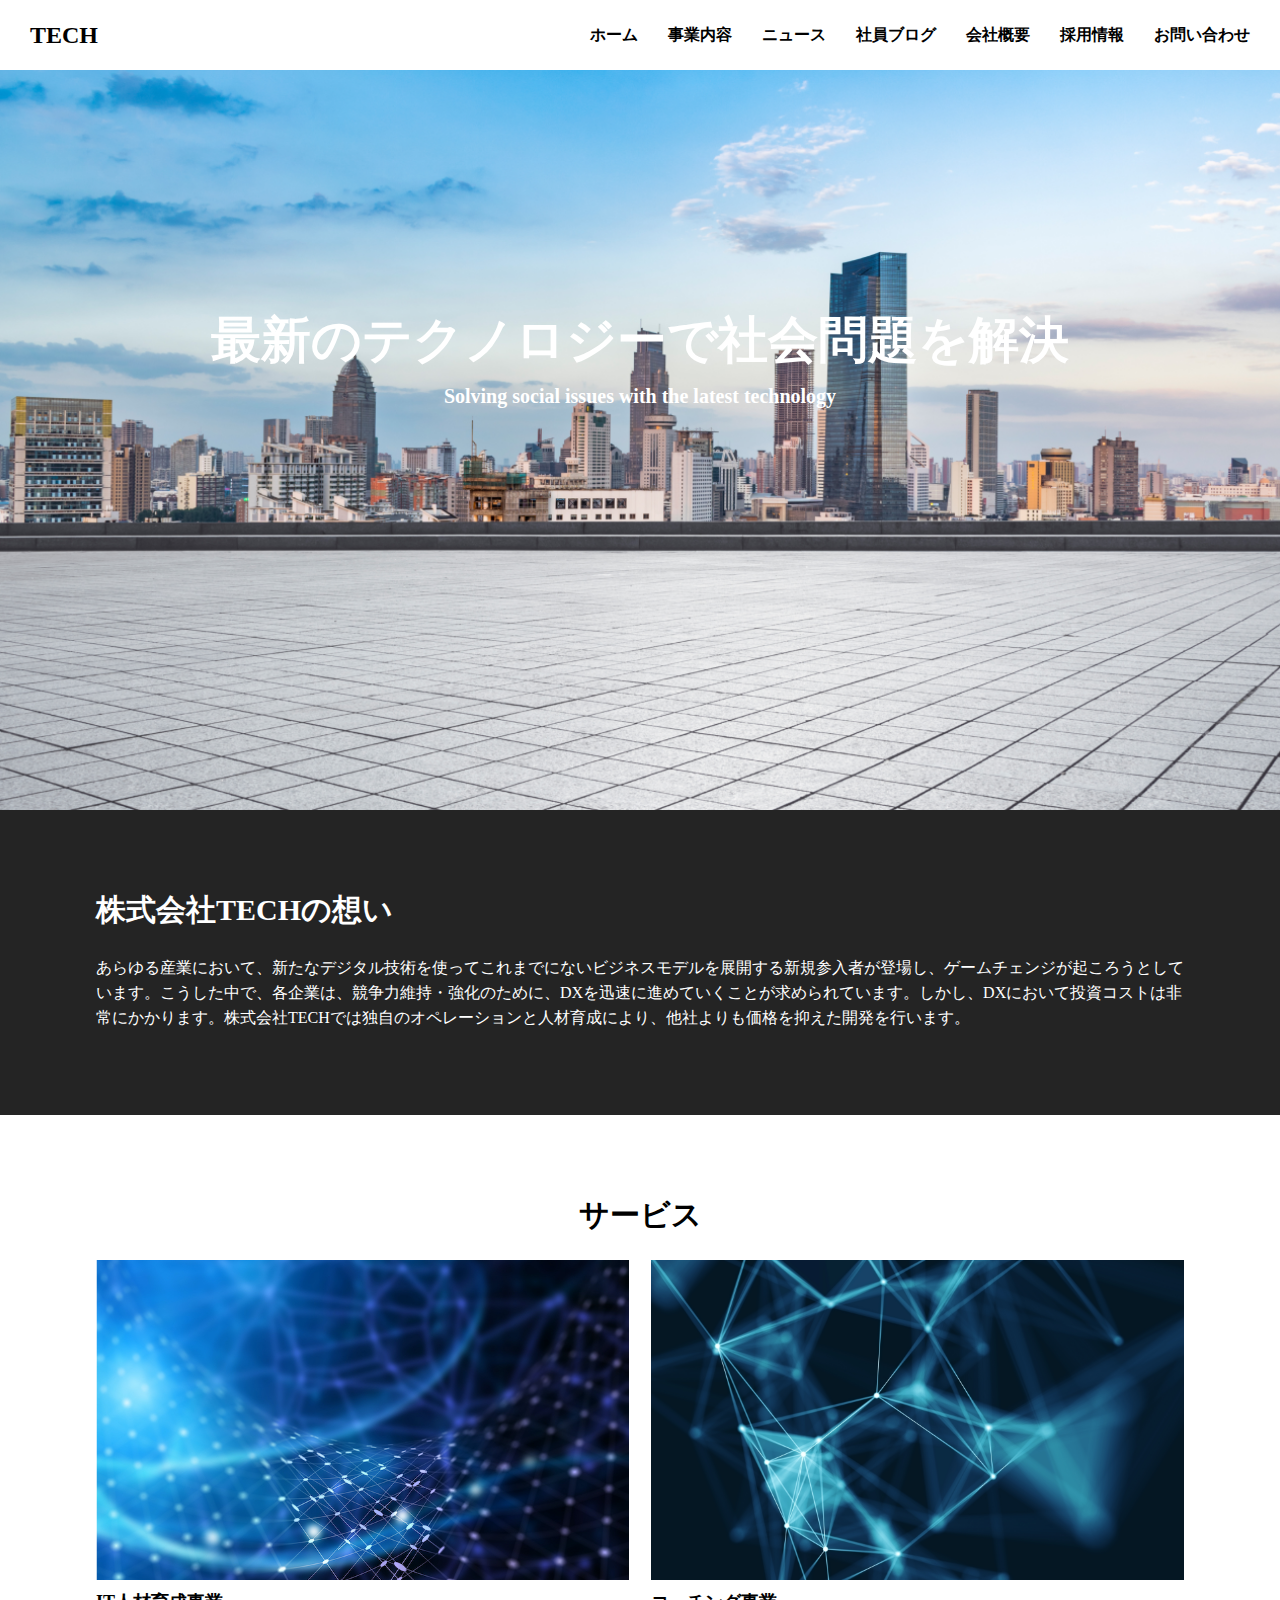
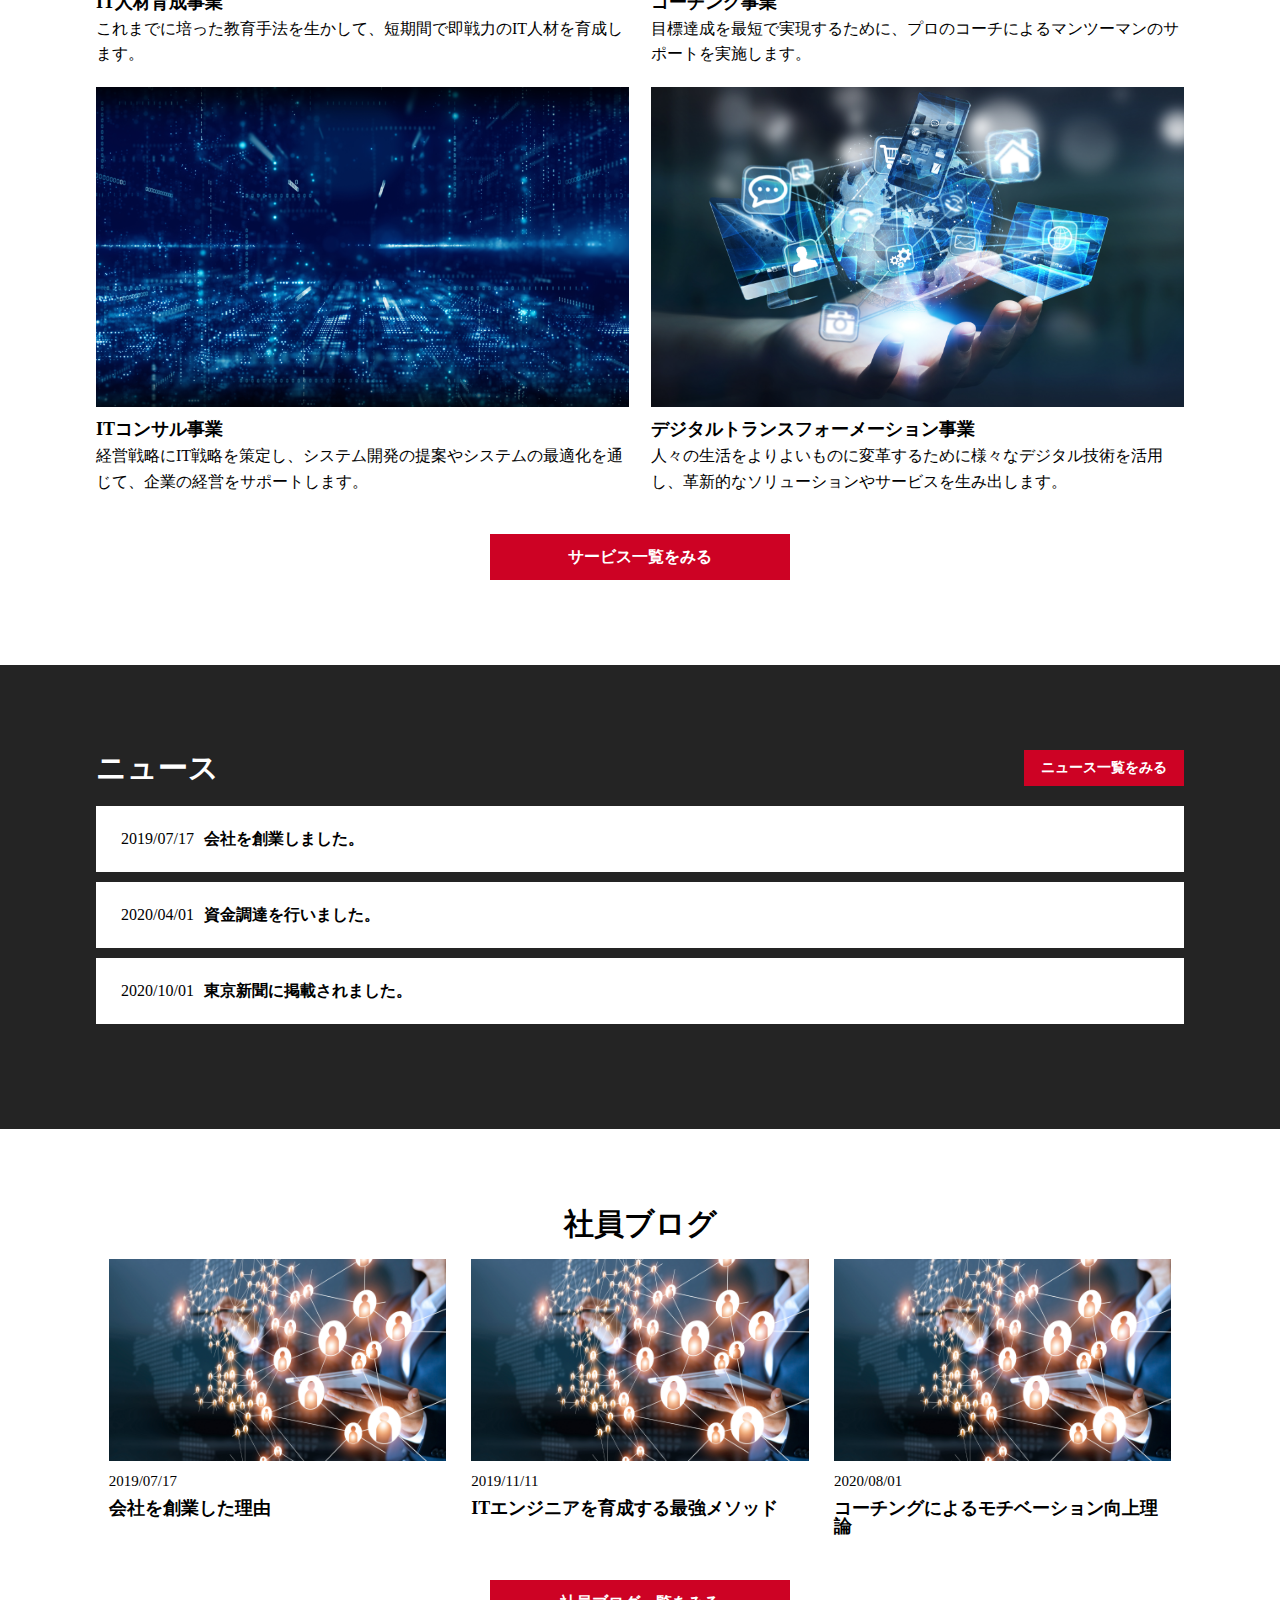
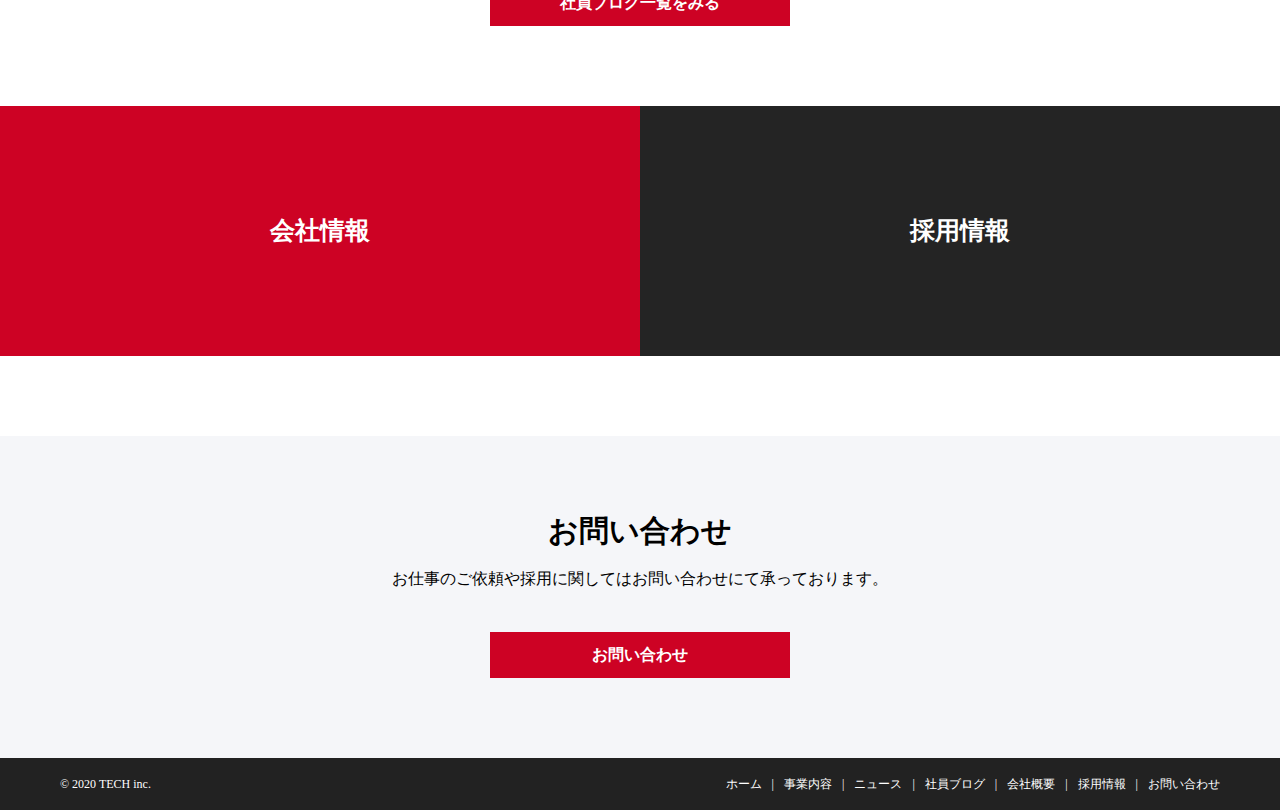
<file: index.html>
<!DOCTYPE html>
<html lang="ja">
<head>
  <meta charset="UTF-8">
  <meta http-equiv="X-UA-Compatible" content="IE=edge">
  <meta name="viewport" content="width=device-width, initial-scale=1.0">
  <title>株式会社TECH</title>
  <link rel="stylesheet" href="css/reset.css">
  <link rel="stylesheet" href="css/common.css">
  <link rel="stylesheet" href="css/index.css">
</head>
<body>
  <header class="header">
    <h1 class="header-title">TECH</h1>
    <nav class="header-nav">
      <ul class="header-nav-list">
        <li class="header-nav-item"><a href="index.html">ホーム</a></li>
        <li class="header-nav-item"><a href="service.html">事業内容</a></li>
        <li class="header-nav-item"><a href="news.html">ニュース</a></li>
        <li class="header-nav-item"><a href="blog.html">社員ブログ</a></li>
        <li class="header-nav-item"><a href="company.html">会社概要</a></li>
        <li class="header-nav-item"><a href="recruit.html">採用情報</a></li>
        <li class="header-nav-item"><a href="contact.html">お問い合わせ</a></li>
      </ul>
    </nav>
    <nav class="drawer-nav" id="drawer-nav">
      <ul class="drawer-nav-list">
        <li class="drawer-nav-item"><a href="index.html">ホーム</a></li>
        <li class="drawer-nav-item"><a href="service.html">事業内容</a></li>
        <li class="drawer-nav-item"><a href="news.html">ニュース</a></li>
        <li class="drawer-nav-item"><a href="blog.html">社員ブログ</a></li>
        <li class="drawer-nav-item"><a href="company.html">会社概要</a></li>
        <li class="drawer-nav-item"><a href="recruit.html">採用情報</a></li>
        <li class="drawer-nav-item"><a href="contact.html">お問い合わせ</a></li>
      </ul>
    </nav>
    <div class="menu" id="menu">
      <span class="menu-line-top"></span>
      <span class="menu-line-middle"></span>
      <span class="menu-line-bottom"></span>
    </div>
  </header>
  <main>
    <div class="top">
      <p class="top-title">最新のテクノロジーで社会問題を解決</p>
      <p class="top-subtitle">Solving social issues with the latest technology</p>
    </div>
    <div class="top-content">
      <h2 class="top-content-title">株式会社TECHの想い</h2>
      <p class="top-content-text">あらゆる産業において、新たなデジタル技術を使ってこれまでにないビジネスモデルを展開する新規参入者が登場し、ゲームチェンジが起ころうとしています。こうした中で、各企業は、競争力維持・強化のために、DXを迅速に進めていくことが求められています。しかし、DXにおいて投資コストは非常にかかります。株式会社TECHでは独自のオペレーションと人材育成により、他社よりも価格を抑えた開発を行います。</p>
    </div>
    <section class="service">
      <h2 class="service-title">サービス</h2>
      <div class="service-list">
        <div class="service-item">
          <div class="service-item-img">
            <img src="img/service1.png" alt="IT人材育成事業" width="100%" height="auto">
          </div>
          <h3 class="service-item-title">IT人材育成事業</h3>
          <p class="service-item-description">
            これまでに培った教育手法を生かして、短期間で即戦力のIT人材を育成します。
          </p>
        </div>
        <div class="service-item">
          <div class="service-item-img">
            <img src="img/service2.png" alt="コーチング事業" width="100%" height="auto">
          </div>
          <h3 class="service-item-title">コーチング事業</h3>
          <p class="service-item-description">
            目標達成を最短で実現するために、プロのコーチによるマンツーマンのサポートを実施します。
          </p>
        </div>
        <div class="service-item">
          <div class="service-item-img">
            <img src="img/service3.png" alt="ITコンサル事業" width="100%" height="auto">
          </div>
          <h3 class="service-item-title">ITコンサル事業</h3>
          <p class="service-item-description">
            経営戦略にIT戦略を策定し、システム開発の提案やシステムの最適化を通じて、企業の経営をサポートします。
          </p>
        </div>
        <div class="service-item">
          <div class="service-item-img">
            <img src="img/service4.png" alt="デジタルトランスフォーメーション事業" width="100%" height="auto">
          </div>
          <h3 class="service-item-title">デジタルトランスフォーメーション事業</h3>
          <p class="service-item-description">
            人々の生活をよりよいものに変革するために様々なデジタル技術を活用し、革新的なソリューションやサービスを生み出します。
          </p>
        </div>
      </div>
      <a href="service.html" class="service-btn">サービス一覧をみる</a>
    </section>
    <section class="news">
      <div class="news-header">
        <h2 class="news-title">ニュース</h2>
        <a href="news.html" class="news-btn">ニュース一覧をみる</a>
      </div>
      <div class="news-list">
        <a href="" class="news-item">
          <span class="news-item-date">2019/07/17</span>
          <h3 class="news-item-title">会社を創業しました。</h3>
        </a>
        <a href="" class="news-item">
          <span class="news-item-date">2020/04/01</span>
          <h3 class="news-item-title">資金調達を行いました。</h3>
        </a>
        <a href="" class="news-item">
          <span class="news-item-date">2020/10/01</span>
          <h3 class="news-item-title">東京新聞に掲載されました。</h3>
        </a>
      </div>
    </section>
    <section class="blog">
      <h2 class="blog-title">社員ブログ</h2>
      <div class="blog-list">
        <div class="blog-item">
          <a href="" class="blog-item-img">
            <img src="img/blog.png" alt="会社を創業した理由" width="100%" height="auto">
          </a>
          <div class="blog-item-date">2019/07/17</div>
          <h3 class="blog-item-title">
            <a href="">会社を創業した理由</a>
          </h3>
        </div>
        <div class="blog-item">
          <a href="" class="blog-item-img">
            <img src="img/blog.png" alt="ITエンジニアを育成する最強メソッド" width="100%" height="auto">
          </a>
          <div class="blog-item-date">2019/11/11</div>
          <h3 class="blog-item-title">
            <a href="">ITエンジニアを育成する最強メソッド</a>
          </h3>
        </div>
        <div class="blog-item">
          <a href="" class="blog-item-img">
            <img src="img/blog.png" alt="コーチングによるモチベーション向上理論" width="100%" height="auto">
          </a>
          <div class="blog-item-date">2020/08/01</div>
          <h3 class="blog-item-title">
            <a href="">コーチングによるモチベーション向上理論</a>
          </h3>
        </div>
      </div>
      <a href="blog.html" class="blog-btn">社員ブログ一覧をみる</a>
    </section>
    <section class="company">
      <a href="company.html" class="company-link">会社情報</a>
      <a href="recruit.html" class="recruit-link">採用情報</a>
    </section>
    <section class="contact">
      <h2 class="contact-title">お問い合わせ</h2>
      <p class="contact-text">
        お仕事のご依頼や採用に関してはお問い合わせにて承っております。
      </p>
      <a href="contact.html" class="contact-btn">お問い合わせ</a>
    </section>
  </main>
  <footer class="footer">
    <div class="footer-text">
      &copy; 2020 TECH inc.
    </div>
    <nav class="footer-nav">
      <ul class="footer-nav-list">
        <li class="footer-nav-item"><a href="index.html">ホーム</a></li>
        <li class="footer-nav-item"><a href="service.html">事業内容</a></li>
        <li class="footer-nav-item"><a href="news.html">ニュース</a></li>
        <li class="footer-nav-item"><a href="blog.html">社員ブログ</a></li>
        <li class="footer-nav-item"><a href="company.html">会社概要</a></li>
        <li class="footer-nav-item"><a href="recruit.html">採用情報</a></li>
        <li class="footer-nav-item"><a href="contact.html">お問い合わせ</a></li>
      </ul>
    </nav>
  </footer>
  <script src="js/main.js"></script>
</body>
</html>
</file>
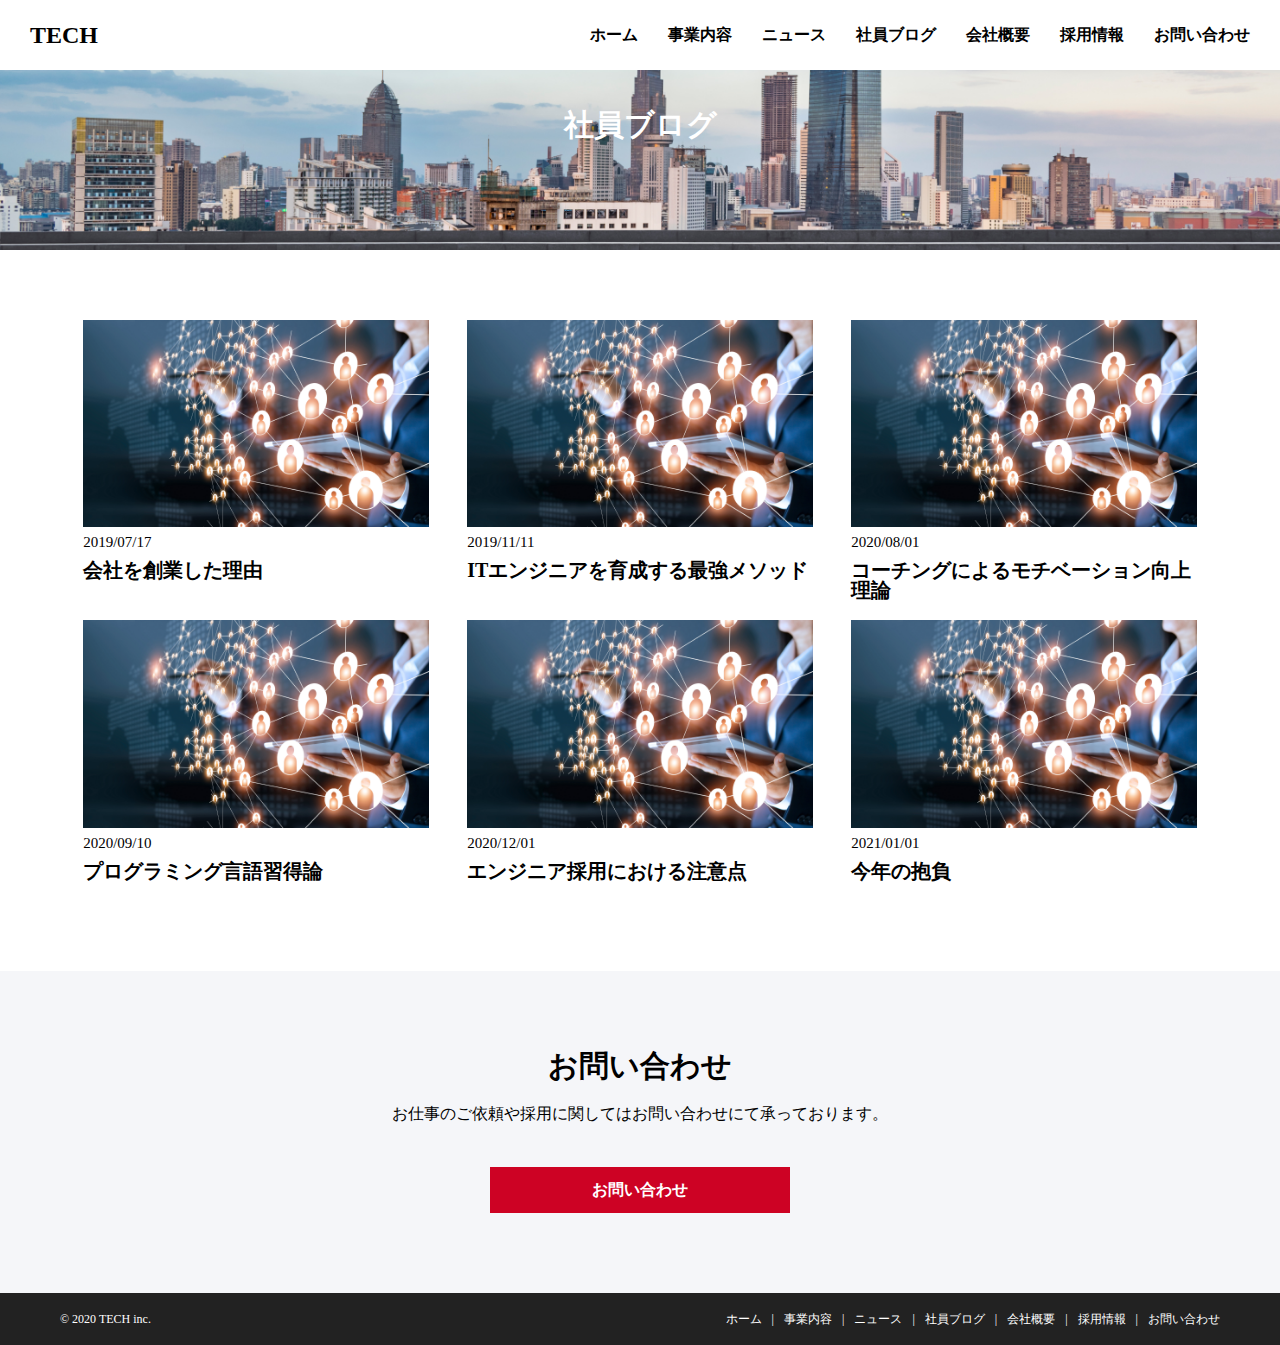
<file: blog.html>
<!DOCTYPE html>
<html lang="ja">

<head>
  <meta charset="UTF-8">
  <meta http-equiv="X-UA-Compatible" content="IE=edge">
  <meta name="viewport" content="width=device-width, initial-scale=1.0">
  <title>株式会社TECH</title>
  <link rel="stylesheet" href="css/reset.css">
  <link rel="stylesheet" href="css/common.css">
  <link rel="stylesheet" href="css/blog.css">
</head>

<body>
  <header class="header">
    <h1 class="header-title">TECH</h1>
    <nav class="header-nav">
      <ul class="header-nav-list">
        <li class="header-nav-item"><a href="index.html">ホーム</a></li>
        <li class="header-nav-item"><a href="service.html">事業内容</a></li>
        <li class="header-nav-item"><a href="news.html">ニュース</a></li>
        <li class="header-nav-item"><a href="blog.html">社員ブログ</a></li>
        <li class="header-nav-item"><a href="company.html">会社概要</a></li>
        <li class="header-nav-item"><a href="recruit.html">採用情報</a></li>
        <li class="header-nav-item"><a href="contact.html">お問い合わせ</a></li>
      </ul>
    </nav>
    <nav class="drawer-nav" id="drawer-nav">
      <ul class="drawer-nav-list">
        <li class="drawer-nav-item"><a href="index.html">ホーム</a></li>
        <li class="drawer-nav-item"><a href="service.html">事業内容</a></li>
        <li class="drawer-nav-item"><a href="news.html">ニュース</a></li>
        <li class="drawer-nav-item"><a href="blog.html">社員ブログ</a></li>
        <li class="drawer-nav-item"><a href="company.html">会社概要</a></li>
        <li class="drawer-nav-item"><a href="recruit.html">採用情報</a></li>
        <li class="drawer-nav-item"><a href="contact.html">お問い合わせ</a></li>
      </ul>
    </nav>
    <div class="menu" id="menu">
      <span class="menu-line-top"></span>
      <span class="menu-line-middle"></span>
      <span class="menu-line-bottom"></span>
    </div>
  </header>
  <div class="pagetop">
    <h1 class="page-title">社員ブログ</h1>
  </div>
  <main>
    <section class="blog">
      <div class="blog-list">
        <div class="blog-item">
          <a href="" class="blog-item-img">
            <img src="img/blog.png" alt="会社を創業した理由" width="100%" height="auto">
          </a>
          <div class="blog-item-date">2019/07/17</div>
          <h3 class="blog-item-title">
            <a href="">会社を創業した理由</a>
          </h3>
        </div>
        <div class="blog-item">
          <a href="" class="blog-item-img">
            <img src="img/blog.png" alt="ITエンジニアを育成する最強メソッド" width="100%" height="auto">
          </a>
          <div class="blog-item-date">2019/11/11</div>
          <h3 class="blog-item-title">
            <a href="">ITエンジニアを育成する最強メソッド</a>
          </h3>
        </div>
        <div class="blog-item">
          <a href="" class="blog-item-img">
            <img src="img/blog.png" alt="コーチングによるモチベーション向上理論" width="100%" height="auto">
          </a>
          <div class="blog-item-date">2020/08/01</div>
          <h3 class="blog-item-title">
            <a href="">コーチングによるモチベーション向上理論</a>
          </h3>
        </div>
        <div class="blog-item">
          <a href="" class="blog-item-img">
            <img src="img/blog.png" alt="プログラミング言語習得論" width="100%" height="auto">
          </a>
          <div class="blog-item-date">2020/09/10</div>
          <h3 class="blog-item-title">
            <a href="">プログラミング言語習得論</a>
          </h3>
        </div>
        <div class="blog-item">
          <a href="" class="blog-item-img">
            <img src="img/blog.png" alt="エンジニア採用における注意点" width="100%" height="auto">
          </a>
          <div class="blog-item-date">2020/12/01</div>
          <h3 class="blog-item-title">
            <a href="">エンジニア採用における注意点</a>
          </h3>
        </div>
        <div class="blog-item">
          <a href="" class="blog-item-img">
            <img src="img/blog.png" alt="今年の抱負" width="100%" height="auto">
          </a>
          <div class="blog-item-date">2021/01/01</div>
          <h3 class="blog-item-title">
            <a href="">今年の抱負</a>
          </h3>
        </div>
      </div>
    </section>
    <section class="contact">
      <h2 class="contact-title">お問い合わせ</h2>
      <div class="contact-text">
        お仕事のご依頼や採用に関してはお問い合わせにて承っております。
      </div>
      <a href="contact.html" class="contact-btn">お問い合わせ</a>
    </section>
  </main>
  <footer class="footer">
    <div class="footer-text">
      &copy; 2020 TECH inc.
    </div>
    <nav class="footer-nav">
      <ul class="footer-nav-list">
        <li class="footer-nav-item"><a href="index.html">ホーム</a></li>
        <li class="footer-nav-item"><a href="service.html">事業内容</a></li>
        <li class="footer-nav-item"><a href="news.html">ニュース</a></li>
        <li class="footer-nav-item"><a href="blog.html">社員ブログ</a></li>
        <li class="footer-nav-item"><a href="company.html">会社概要</a></li>
        <li class="footer-nav-item"><a href="recruit.html">採用情報</a></li>
        <li class="footer-nav-item"><a href="contact.html">お問い合わせ</a></li>
      </ul>
    </nav>
  </footer>
  <script src="js/main.js"></script>
</body>
</html>
</file>
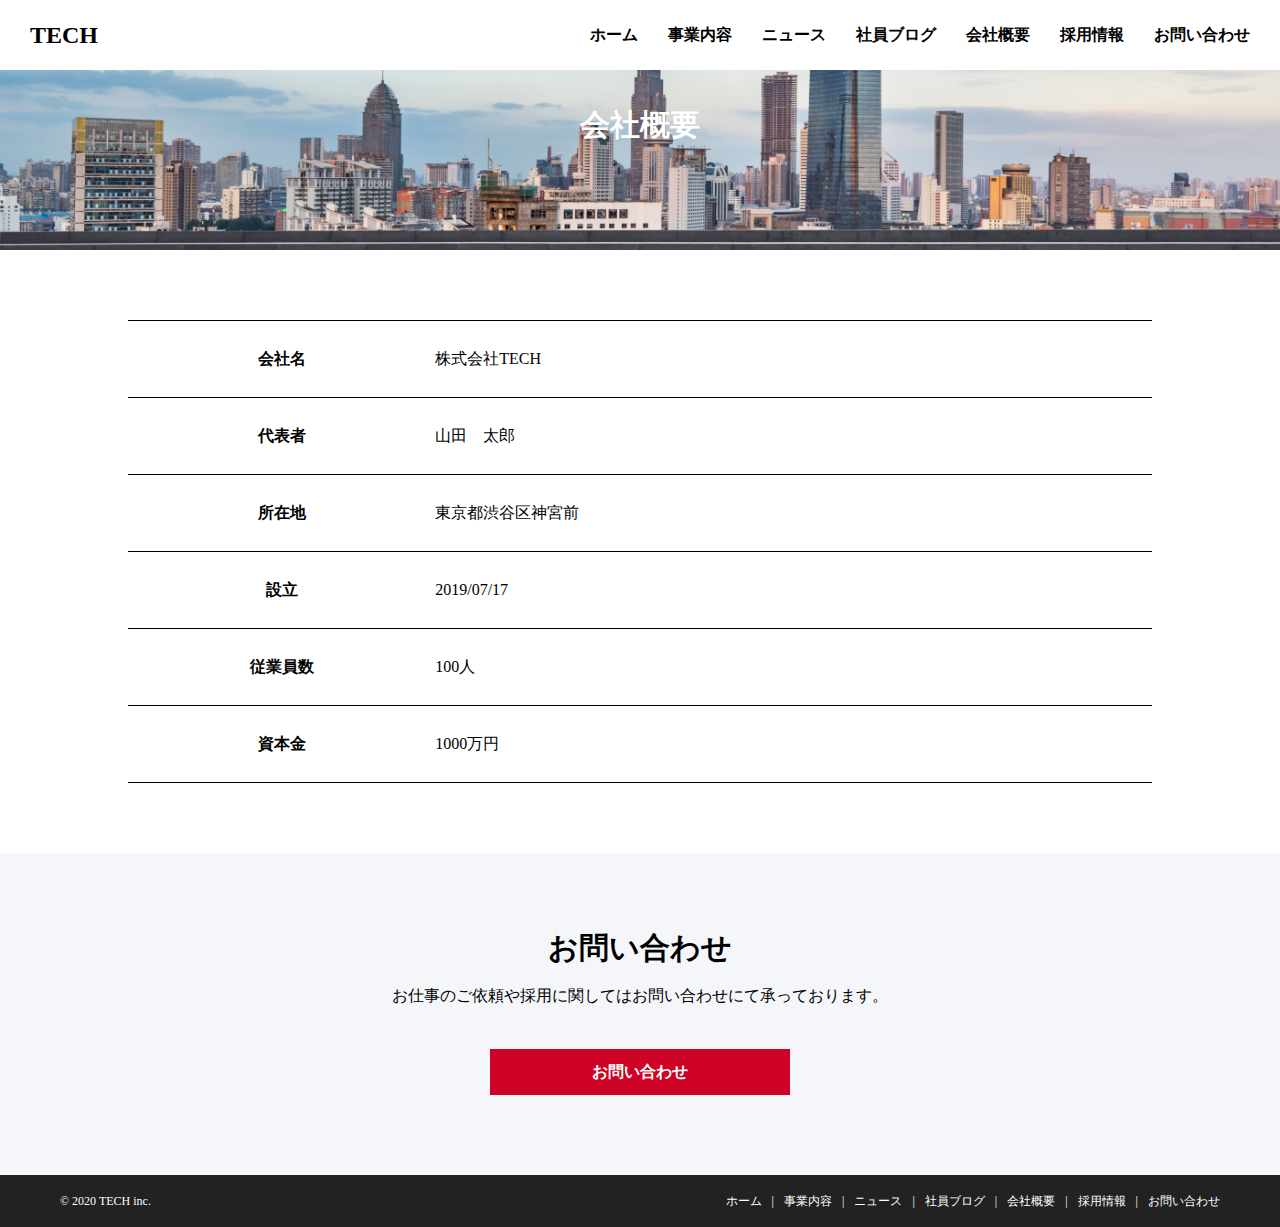
<file: company.html>
<!DOCTYPE html>
<html lang="ja">

<head>
  <meta charset="UTF-8">
  <meta http-equiv="X-UA-Compatible" content="IE=edge">
  <meta name="viewport" content="width=device-width, initial-scale=1.0">
  <title>株式会社TECH</title>
  <link rel="stylesheet" href="css/reset.css">
  <link rel="stylesheet" href="css/common.css">
  <link rel="stylesheet" href="css/company.css">
</head>

<body>
  <header class="header">
    <h1 class="header-title">TECH</h1>
    <nav class="header-nav">
      <ul class="header-nav-list">
        <li class="header-nav-item"><a href="index.html">ホーム</a></li>
        <li class="header-nav-item"><a href="service.html">事業内容</a></li>
        <li class="header-nav-item"><a href="news.html">ニュース</a></li>
        <li class="header-nav-item"><a href="blog.html">社員ブログ</a></li>
        <li class="header-nav-item"><a href="company.html">会社概要</a></li>
        <li class="header-nav-item"><a href="recruit.html">採用情報</a></li>
        <li class="header-nav-item"><a href="contact.html">お問い合わせ</a></li>
      </ul>
    </nav>
    <nav class="drawer-nav" id="drawer-nav">
      <ul class="drawer-nav-list">
        <li class="drawer-nav-item"><a href="index.html">ホーム</a></li>
        <li class="drawer-nav-item"><a href="service.html">事業内容</a></li>
        <li class="drawer-nav-item"><a href="news.html">ニュース</a></li>
        <li class="drawer-nav-item"><a href="blog.html">社員ブログ</a></li>
        <li class="drawer-nav-item"><a href="company.html">会社概要</a></li>
        <li class="drawer-nav-item"><a href="recruit.html">採用情報</a></li>
        <li class="drawer-nav-item"><a href="contact.html">お問い合わせ</a></li>
      </ul>
    </nav>
    <div class="menu" id="menu">
      <span class="menu-line-top"></span>
      <span class="menu-line-middle"></span>
      <span class="menu-line-bottom"></span>
    </div>
  </header>
  <div class="pagetop">
    <h1 class="page-title">会社概要</h1>
  </div>
  <main>
    <section class="company">
      <table class="company-info">
        <tr>
          <th class="info-name">会社名</th>
          <td class="info-date">株式会社TECH</td>
        </tr>
        <tr>
          <th class="info-name">代表者</th>
          <td class="info-date">山田　太郎</td>
        </tr>
        <tr>
          <th class="info-name">所在地</th>
          <td class="info-date">東京都渋谷区神宮前</td>
        </tr>
        <tr>
          <th class="info-name">設立</th>
          <td class="info-date">2019/07/17</td>
        </tr>
        <tr>
          <th class="info-name">従業員数</th>
          <td class="info-date">100人</td>
        </tr>
        <tr>
          <th class="info-name">資本金</th>
          <td class="info-date">1000万円</td>
        </tr>
      </table>
    </section>
    <section class="contact">
      <h2 class="contact-title">お問い合わせ</h2>
      <div class="contact-text">
        お仕事のご依頼や採用に関してはお問い合わせにて承っております。
      </div>
      <a href="contact.html" class="contact-btn">お問い合わせ</a>
    </section>
  </main>
  <footer class="footer">
    <div class="footer-text">
      &copy; 2020 TECH inc.
    </div>
    <nav class="footer-nav">
      <ul class="footer-nav-list">
        <li class="footer-nav-item"><a href="index.html">ホーム</a></li>
        <li class="footer-nav-item"><a href="service.html">事業内容</a></li>
        <li class="footer-nav-item"><a href="news.html">ニュース</a></li>
        <li class="footer-nav-item"><a href="blog.html">社員ブログ</a></li>
        <li class="footer-nav-item"><a href="company.html">会社概要</a></li>
        <li class="footer-nav-item"><a href="recruit.html">採用情報</a></li>
        <li class="footer-nav-item"><a href="contact.html">お問い合わせ</a></li>
      </ul>
    </nav>
  </footer>
  <script src="js/main.js"></script>
</body>

</html>
</file>
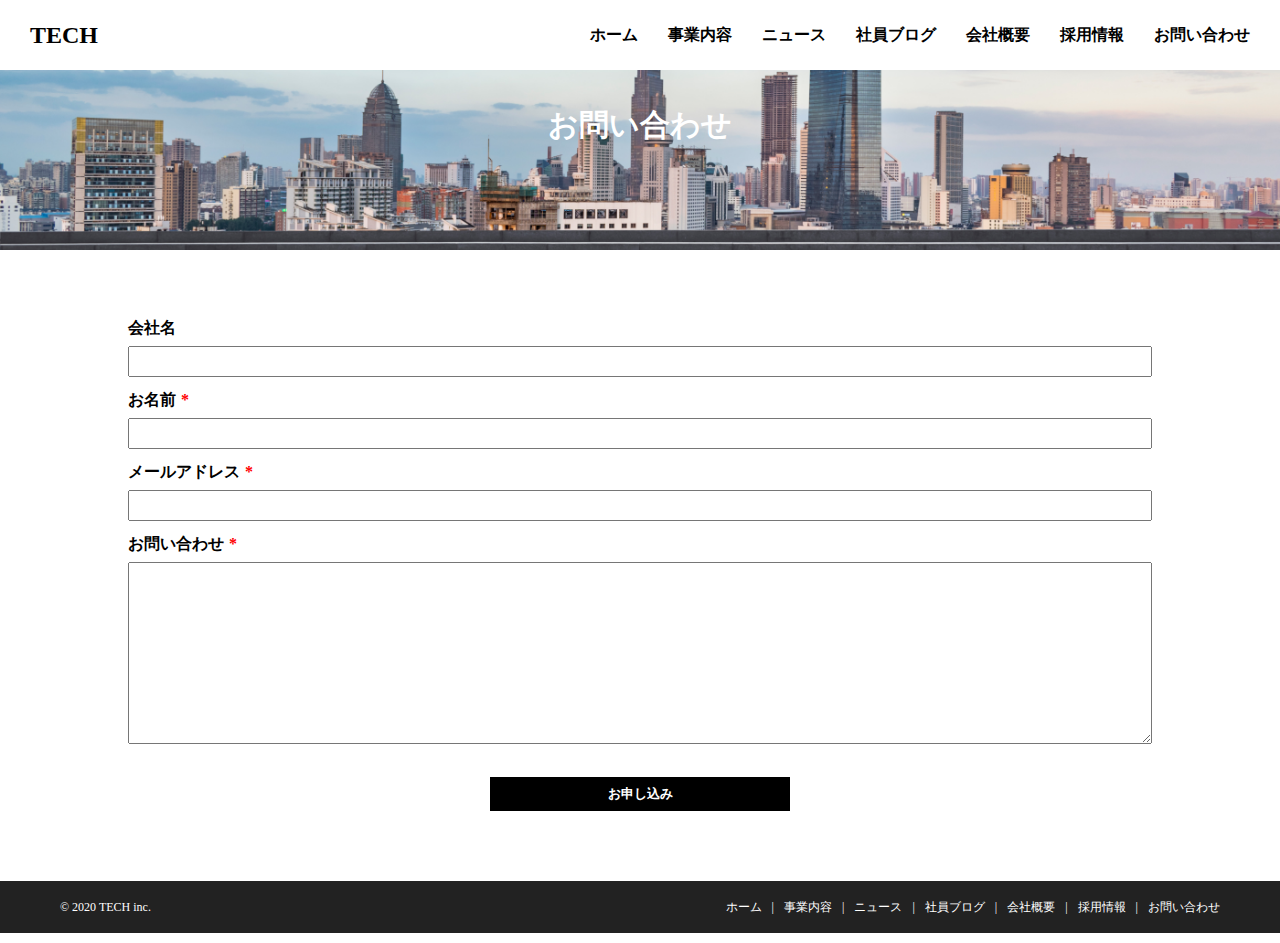
<file: contact.html>
<!DOCTYPE html>
<html lang="ja">

<head>
  <meta charset="UTF-8">
  <meta http-equiv="X-UA-Compatible" content="IE=edge">
  <meta name="viewport" content="width=device-width, initial-scale=1.0">
  <title>株式会社TECH</title>
  <link rel="stylesheet" href="css/reset.css">
  <link rel="stylesheet" href="css/common.css">
  <link rel="stylesheet" href="css/contact.css">
</head>

<body>
  <header class="header">
    <h1 class="header-title">TECH</h1>
    <nav class="header-nav">
      <ul class="header-nav-list">
        <li class="header-nav-item"><a href="index.html">ホーム</a></li>
        <li class="header-nav-item"><a href="service.html">事業内容</a></li>
        <li class="header-nav-item"><a href="news.html">ニュース</a></li>
        <li class="header-nav-item"><a href="blog.html">社員ブログ</a></li>
        <li class="header-nav-item"><a href="company.html">会社概要</a></li>
        <li class="header-nav-item"><a href="recruit.html">採用情報</a></li>
        <li class="header-nav-item"><a href="contact.html">お問い合わせ</a></li>
      </ul>
    </nav>
    <nav class="drawer-nav" id="drawer-nav">
      <ul class="drawer-nav-list">
        <li class="drawer-nav-item"><a href="index.html">ホーム</a></li>
        <li class="drawer-nav-item"><a href="service.html">事業内容</a></li>
        <li class="drawer-nav-item"><a href="news.html">ニュース</a></li>
        <li class="drawer-nav-item"><a href="blog.html">社員ブログ</a></li>
        <li class="drawer-nav-item"><a href="company.html">会社概要</a></li>
        <li class="drawer-nav-item"><a href="recruit.html">採用情報</a></li>
        <li class="drawer-nav-item"><a href="contact.html">お問い合わせ</a></li>
      </ul>
    </nav>
    <div class="menu" id="menu">
      <span class="menu-line-top"></span>
      <span class="menu-line-middle"></span>
      <span class="menu-line-bottom"></span>
    </div>
  </header>
  <div class="pagetop">
    <h1 class="page-title">お問い合わせ</h1>
  </div>
  <main>
    <div class="contact-content">
      <form action="" method="post" class="contact-form">
        <div class="form-item">
          <label for="company" class="form-item-lavel">会社名</label>
          <input type="text" name="company" id="company" class="form-item-input">
        </div>
        <div class="form-item">
          <label for="name" class="form-item-lavel">お名前<span class="lavel-point">*</span></label>
          <input type="text" name="name" id="name" class="form-item-input">
        </div>
        <div class="form-item">
          <label for="email" class="form-item-lavel">メールアドレス<span class="lavel-point">*</span></label>
          <input type="text" name="email" id="email" class="form-item-input">
        </div>
        <div class="form-item">
          <label for="comment" class="form-item-lavel">お問い合わせ<span class="lavel-point">*</span></label>
          <textarea name="comment" id="comment" cols="70" rows="10" class="form-item-textarea"></textarea>
        </div>
        <input type="submit" value="お申し込み" class="form-submit">
      </form>
    </div>
  </main>
  <footer class="footer">
    <div class="footer-text">
      &copy; 2020 TECH inc.
    </div>
    <nav class="footer-nav">
      <ul class="footer-nav-list">
        <li class="footer-nav-item"><a href="index.html">ホーム</a></li>
        <li class="footer-nav-item"><a href="service.html">事業内容</a></li>
        <li class="footer-nav-item"><a href="news.html">ニュース</a></li>
        <li class="footer-nav-item"><a href="blog.html">社員ブログ</a></li>
        <li class="footer-nav-item"><a href="company.html">会社概要</a></li>
        <li class="footer-nav-item"><a href="recruit.html">採用情報</a></li>
        <li class="footer-nav-item"><a href="contact.html">お問い合わせ</a></li>
      </ul>
    </nav>
  </footer>
  <script src="js/main.js"></script>
</body>

</html>
</file>
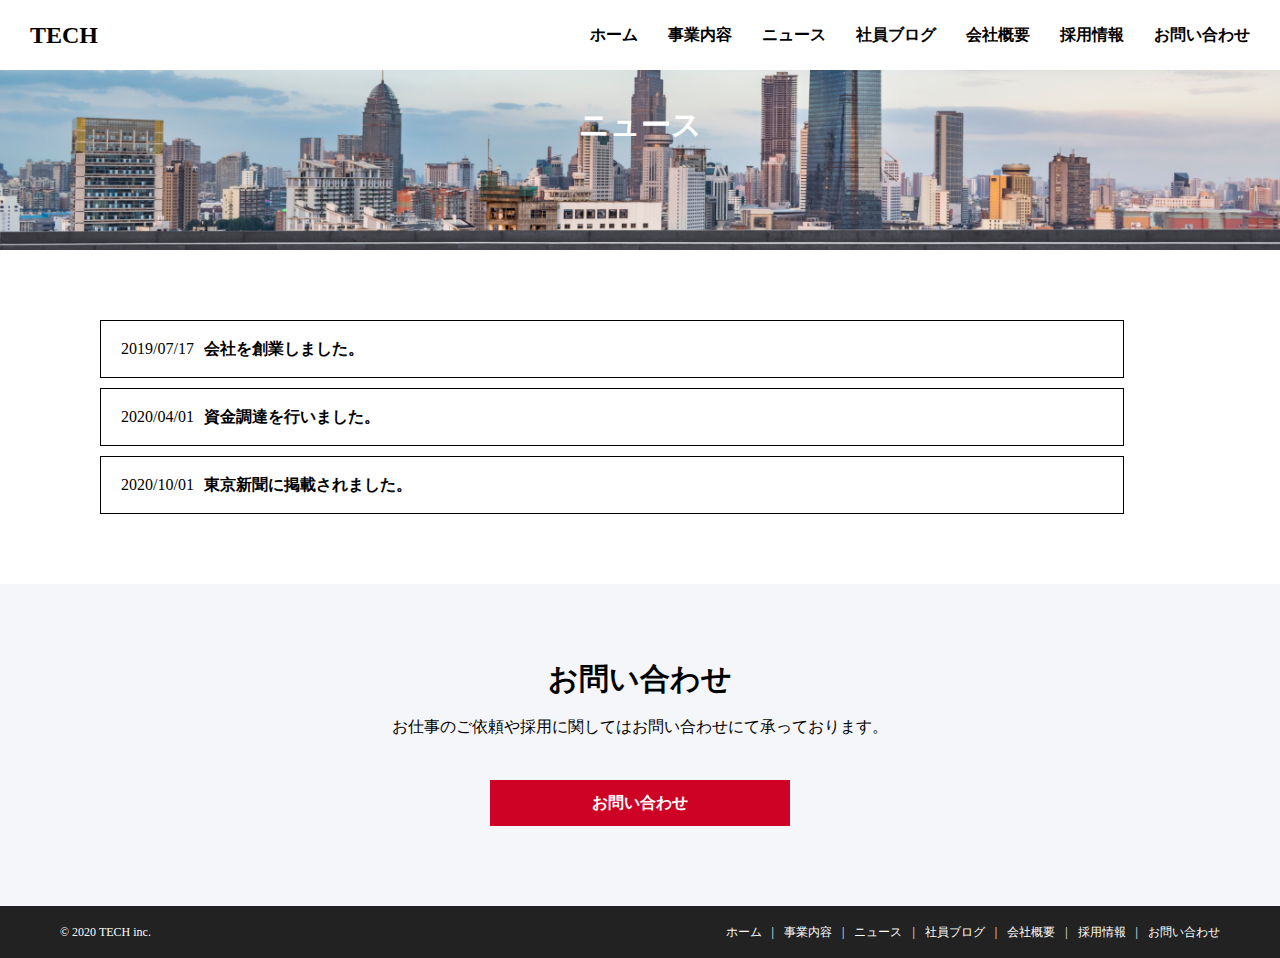
<file: news.html>
<!DOCTYPE html>
<html lang="ja">

<head>
  <meta charset="UTF-8">
  <meta http-equiv="X-UA-Compatible" content="IE=edge">
  <meta name="viewport" content="width=device-width, initial-scale=1.0">
  <title>株式会社TECH</title>
  <link rel="stylesheet" href="css/reset.css">
  <link rel="stylesheet" href="css/common.css">
  <link rel="stylesheet" href="css/news.css">
</head>

<body>
  <header class="header">
    <h1 class="header-title">TECH</h1>
    <nav class="header-nav">
      <ul class="header-nav-list">
        <li class="header-nav-item"><a href="index.html">ホーム</a></li>
        <li class="header-nav-item"><a href="service.html">事業内容</a></li>
        <li class="header-nav-item"><a href="news.html">ニュース</a></li>
        <li class="header-nav-item"><a href="blog.html">社員ブログ</a></li>
        <li class="header-nav-item"><a href="company.html">会社概要</a></li>
        <li class="header-nav-item"><a href="recruit.html">採用情報</a></li>
        <li class="header-nav-item"><a href="contact.html">お問い合わせ</a></li>
      </ul>
    </nav>
    <nav class="drawer-nav" id="drawer-nav">
      <ul class="drawer-nav-list">
        <li class="drawer-nav-item"><a href="index.html">ホーム</a></li>
        <li class="drawer-nav-item"><a href="service.html">事業内容</a></li>
        <li class="drawer-nav-item"><a href="news.html">ニュース</a></li>
        <li class="drawer-nav-item"><a href="blog.html">社員ブログ</a></li>
        <li class="drawer-nav-item"><a href="company.html">会社概要</a></li>
        <li class="drawer-nav-item"><a href="recruit.html">採用情報</a></li>
        <li class="drawer-nav-item"><a href="contact.html">お問い合わせ</a></li>
      </ul>
    </nav>
    <div class="menu" id="menu">
      <span class="menu-line-top"></span>
      <span class="menu-line-middle"></span>
      <span class="menu-line-bottom"></span>
    </div>
  </header>
  <div class="pagetop">
    <h1 class="page-title">ニュース</h1>
  </div>
  <main>
    <section class="news">
      <div class="news-list">
        <a href="" class="news-item">
          <span class="news-item-date">2019/07/17</span>
          <h3 class="news-item-title">会社を創業しました。</h3>
        </a>
        <a href="" class="news-item">
          <span class="news-item-date">2020/04/01</span>
          <h3 class="news-item-title">資金調達を行いました。</h3>
        </a>
        <a href="" class="news-item">
          <span class="news-item-date">2020/10/01</span>
          <h3 class="news-item-title">東京新聞に掲載されました。</h3>
        </a>
      </div>
    </section>
    <section class="contact">
      <h2 class="contact-title">お問い合わせ</h2>
      <div class="contact-text">
        お仕事のご依頼や採用に関してはお問い合わせにて承っております。
      </div>
      <a href="contact.html" class="contact-btn">お問い合わせ</a>
    </section>
  </main>
  <footer class="footer">
    <div class="footer-text">
      &copy; 2020 TECH inc.
    </div>
    <nav class="footer-nav">
      <ul class="footer-nav-list">
        <li class="footer-nav-item"><a href="index.html">ホーム</a></li>
        <li class="footer-nav-item"><a href="service.html">事業内容</a></li>
        <li class="footer-nav-item"><a href="news.html">ニュース</a></li>
        <li class="footer-nav-item"><a href="blog.html">社員ブログ</a></li>
        <li class="footer-nav-item"><a href="company.html">会社概要</a></li>
        <li class="footer-nav-item"><a href="recruit.html">採用情報</a></li>
        <li class="footer-nav-item"><a href="contact.html">お問い合わせ</a></li>
      </ul>
    </nav>
  </footer>
  <script src="js/main.js"></script>
</body>
</html>
</file>
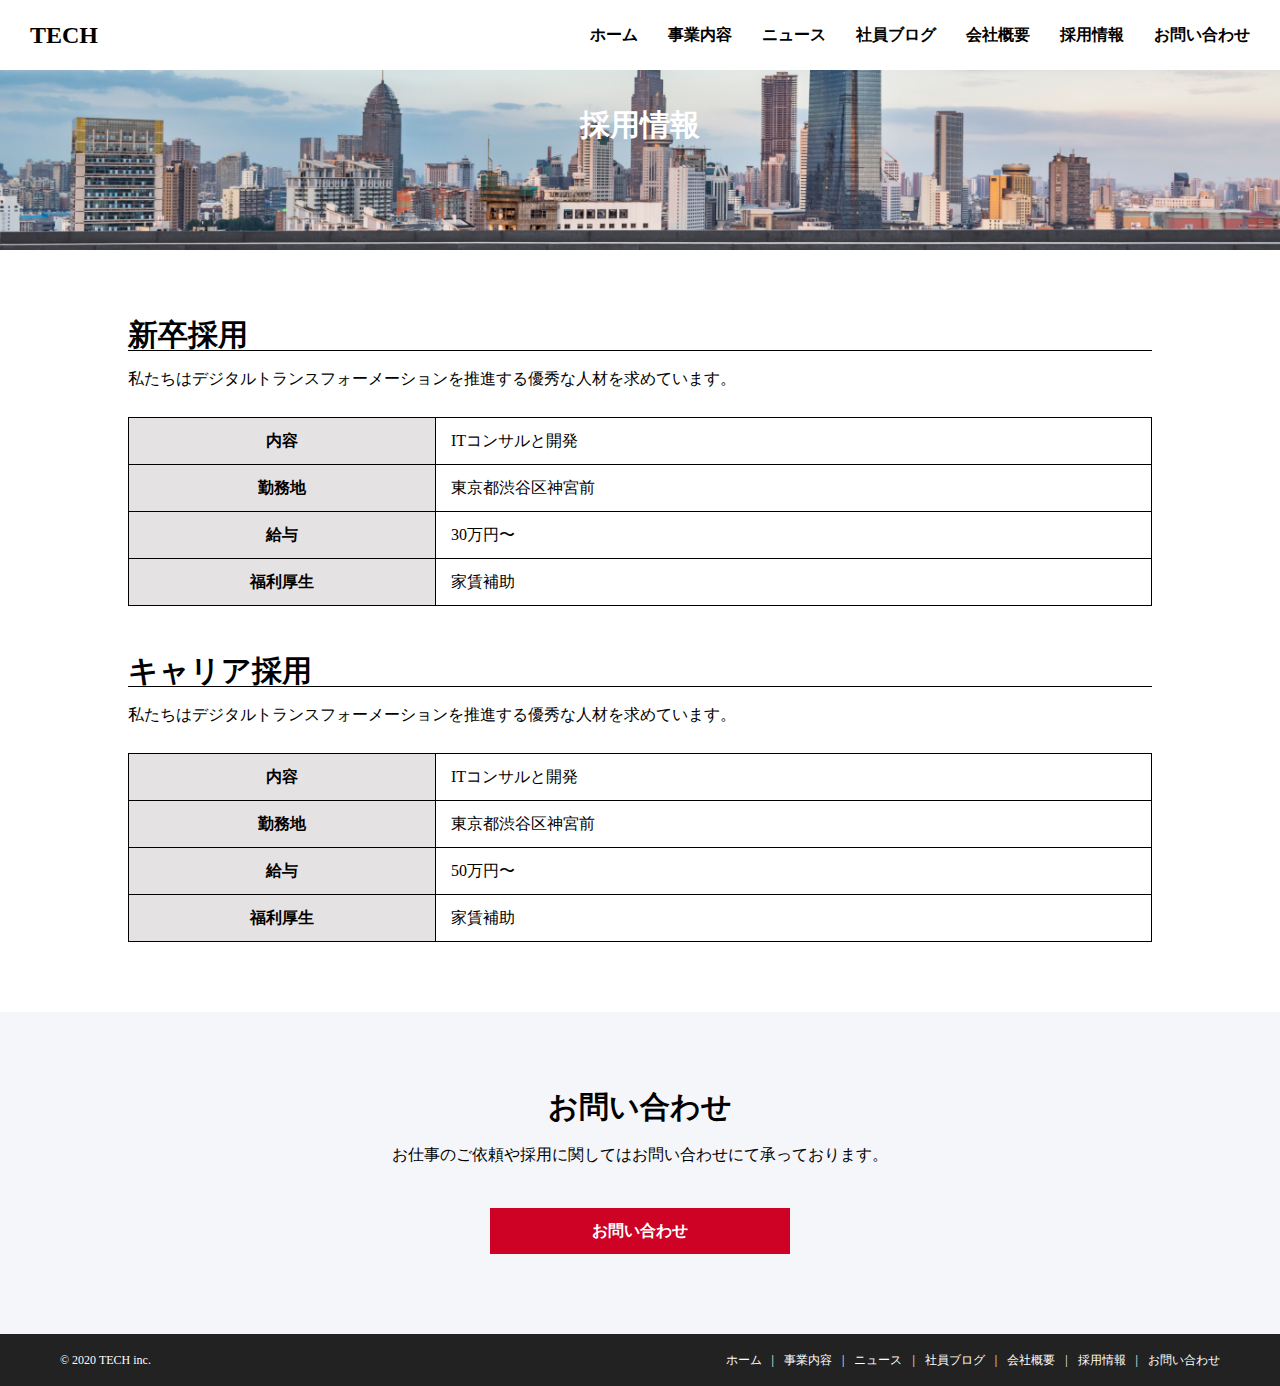
<file: recruit.html>
<!DOCTYPE html>
<html lang="ja">

<head>
  <meta charset="UTF-8">
  <meta http-equiv="X-UA-Compatible" content="IE=edge">
  <meta name="viewport" content="width=device-width, initial-scale=1.0">
  <title>株式会社TECH</title>
  <link rel="stylesheet" href="css/reset.css">
  <link rel="stylesheet" href="css/common.css">
  <link rel="stylesheet" href="css/recruit.css">
</head>

<body>
  <header class="header">
    <h1 class="header-title">TECH</h1>
    <nav class="header-nav">
      <ul class="header-nav-list">
        <li class="header-nav-item"><a href="index.html">ホーム</a></li>
        <li class="header-nav-item"><a href="service.html">事業内容</a></li>
        <li class="header-nav-item"><a href="news.html">ニュース</a></li>
        <li class="header-nav-item"><a href="blog.html">社員ブログ</a></li>
        <li class="header-nav-item"><a href="company.html">会社概要</a></li>
        <li class="header-nav-item"><a href="recruit.html">採用情報</a></li>
        <li class="header-nav-item"><a href="contact.html">お問い合わせ</a></li>
      </ul>
    </nav>
    <nav class="drawer-nav" id="drawer-nav">
      <ul class="drawer-nav-list">
        <li class="drawer-nav-item"><a href="index.html">ホーム</a></li>
        <li class="drawer-nav-item"><a href="service.html">事業内容</a></li>
        <li class="drawer-nav-item"><a href="news.html">ニュース</a></li>
        <li class="drawer-nav-item"><a href="blog.html">社員ブログ</a></li>
        <li class="drawer-nav-item"><a href="company.html">会社概要</a></li>
        <li class="drawer-nav-item"><a href="recruit.html">採用情報</a></li>
        <li class="drawer-nav-item"><a href="contact.html">お問い合わせ</a></li>
      </ul>
    </nav>
    <div class="menu" id="menu">
      <span class="menu-line-top"></span>
      <span class="menu-line-middle"></span>
      <span class="menu-line-bottom"></span>
    </div>
  </header>
  <div class="pagetop">
    <h1 class="page-title">採用情報</h1>
  </div>
  <main>
    <div class="recruit">
      <div class="recruit-1">
        <h2 class="recruit-title">新卒採用</h2>
        <div class="recruit-text">
          私たちはデジタルトランスフォーメーションを推進する優秀な人材を求めています。
        </div>
        <table class="recruit-info">
          <tr>
            <th class="info-name">内容</th>
            <td class="info-text">ITコンサルと開発</td>
          </tr>
          <tr>
            <th class="info-name">勤務地</th>
            <td class="info-text">東京都渋谷区神宮前</td>
          </tr>
          <tr>
            <th class="info-name">給与</th>
            <td class="info-text">30万円〜</td>
          </tr>
          <tr>
            <th class="info-name">福利厚生</th>
            <td class="info-text">家賃補助</td>
          </tr>
        </table>
      </div>
      <div class="recruit-2">
        <h2 class="recruit-title">キャリア採用</h2>
        <div class="recruit-text">
          私たちはデジタルトランスフォーメーションを推進する優秀な人材を求めています。
        </div>
        <table class="recruit-info">
          <tr>
            <th class="info-name">内容</th>
            <td class="info-text">ITコンサルと開発</td>
          </tr>
          <tr>
            <th class="info-name">勤務地</th>
            <td class="info-text">東京都渋谷区神宮前</td>
          </tr>
          <tr>
            <th class="info-name">給与</th>
            <td class="info-text">50万円〜</td>
          </tr>
          <tr>
            <th class="info-name">福利厚生</th>
            <td class="info-text">家賃補助</td>
          </tr>
        </table>
      </div>
    </div>
    <section class="contact">
      <h2 class="contact-title">お問い合わせ</h2>
      <div class="contact-text">
        お仕事のご依頼や採用に関してはお問い合わせにて承っております。
      </div>
      <a href="contact.html" class="contact-btn">お問い合わせ</a>
    </section>
  </main>
  <footer class="footer">
    <div class="footer-text">
      &copy; 2020 TECH inc.
    </div>
    <nav class="footer-nav">
      <ul class="footer-nav-list">
        <li class="footer-nav-item"><a href="index.html">ホーム</a></li>
        <li class="footer-nav-item"><a href="service.html">事業内容</a></li>
        <li class="footer-nav-item"><a href="news.html">ニュース</a></li>
        <li class="footer-nav-item"><a href="blog.html">社員ブログ</a></li>
        <li class="footer-nav-item"><a href="company.html">会社概要</a></li>
        <li class="footer-nav-item"><a href="recruit.html">採用情報</a></li>
        <li class="footer-nav-item"><a href="contact.html">お問い合わせ</a></li>
      </ul>
    </nav>
  </footer>
  <script src="js/main.js"></script>
</body>

</html>
</file>
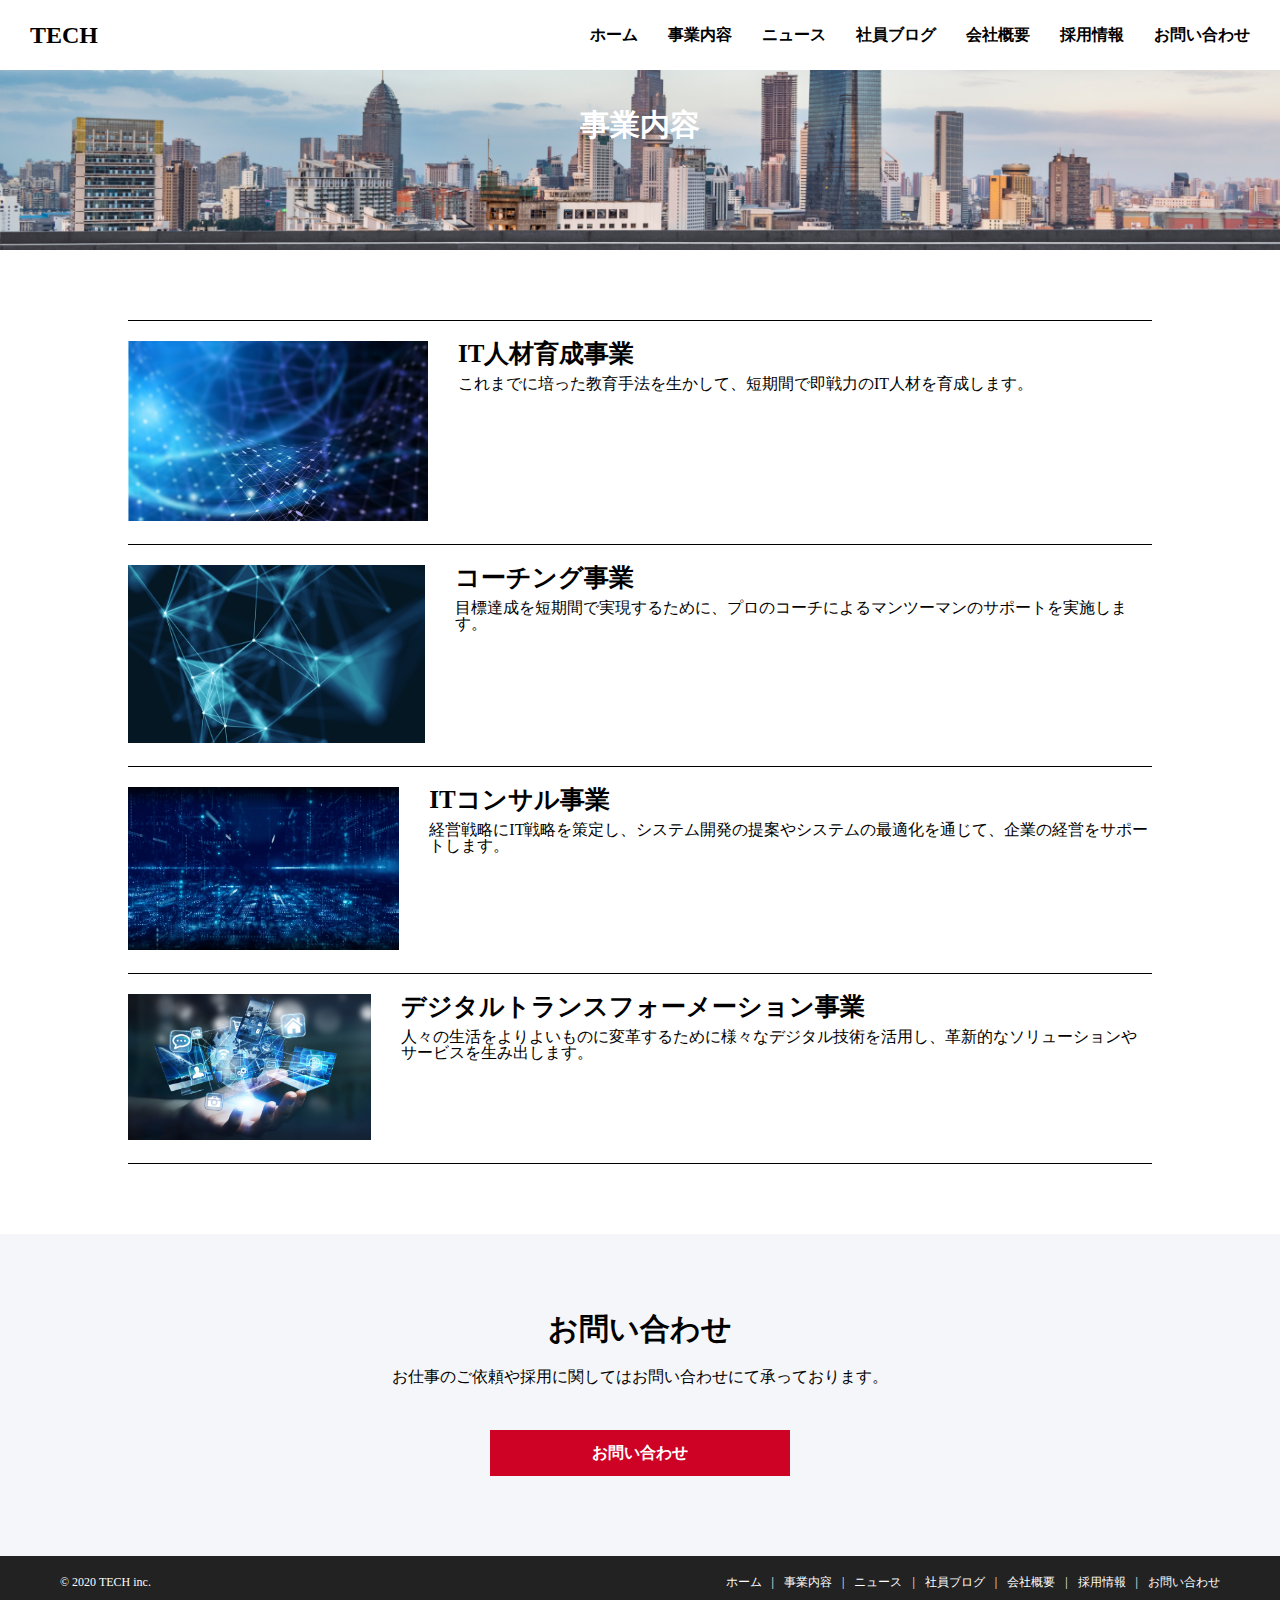
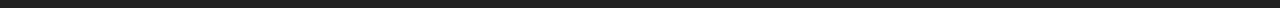
<file: service.html>
<!DOCTYPE html>
<html lang="ja">

<head>
  <meta charset="UTF-8">
  <meta http-equiv="X-UA-Compatible" content="IE=edge">
  <meta name="viewport" content="width=device-width, initial-scale=1.0">
  <title>株式会社TECH</title>
  <link rel="stylesheet" href="css/reset.css">
  <link rel="stylesheet" href="css/common.css">
  <link rel="stylesheet" href="css/service.css">
</head>

<body>
  <header class="header">
    <h1 class="header-title">TECH</h1>
    <nav class="header-nav">
      <ul class="header-nav-list">
        <li class="header-nav-item"><a href="index.html">ホーム</a></li>
        <li class="header-nav-item"><a href="service.html">事業内容</a></li>
        <li class="header-nav-item"><a href="news.html">ニュース</a></li>
        <li class="header-nav-item"><a href="blog.html">社員ブログ</a></li>
        <li class="header-nav-item"><a href="company.html">会社概要</a></li>
        <li class="header-nav-item"><a href="recruit.html">採用情報</a></li>
        <li class="header-nav-item"><a href="contact.html">お問い合わせ</a></li>
      </ul>
    </nav>
    <nav class="drawer-nav" id="drawer-nav">
      <ul class="drawer-nav-list">
        <li class="drawer-nav-item"><a href="/index.html">ホーム</a></li>
        <li class="drawer-nav-item"><a href="/service.html">事業内容</a></li>
        <li class="drawer-nav-item"><a href="/news.html">ニュース</a></li>
        <li class="drawer-nav-item"><a href="/blog.html">社員ブログ</a></li>
        <li class="drawer-nav-item"><a href="/company.html">会社概要</a></li>
        <li class="drawer-nav-item"><a href="/recruit.html">採用情報</a></li>
        <li class="drawer-nav-item"><a href="/contact.html">お問い合わせ</a></li>
      </ul>
    </nav>
    <div class="menu" id="menu">
      <span class="menu-line-top"></span>
      <span class="menu-line-middle"></span>
      <span class="menu-line-bottom"></span>
    </div>
  </header>
  <div class="pagetop">
    <h1 class="page-title">事業内容</h1>
  </div>
  <main>
    <section class="service">
      <div class="service-list">
        <div class="service-item">
          <div class="service-item-img">
            <img src="img/service1.png" alt="IT人材育成事業" width="100%" height="auto">
          </div>
          <div class="service-item-text">
            <h3 class="service-item-title">IT人材育成事業</h3>
            <div class="service-item-description">
            これまでに培った教育手法を生かして、短期間で即戦力のIT人材を育成します。
            </div>
          </div>
        </div>
        <div class="service-item">
          <div class="service-item-img">
            <img src="img/service2.png" alt="コーチング事業" width="100%" height="auto">
          </div>
          <div class="service-item-text">
            <h3 class="service-item-title">コーチング事業</h3>
            <div class="service-item-description">
            目標達成を短期間で実現するために、プロのコーチによるマンツーマンのサポートを実施します。
            </div>
          </div>
        </div>
        <div class="service-item">
          <div class="service-item-img">
            <img src="img/service3.png" alt="ITコンサル事業" width="100%" height="auto">
          </div>
          <div class="service-item-text">
            <h3 class="service-item-title">ITコンサル事業</h3>
            <div class="service-item-description">
            経営戦略にIT戦略を策定し、システム開発の提案やシステムの最適化を通じて、企業の経営をサポートします。
            </div>
          </div>
        </div>
        <div class="service-item">
          <div class="service-item-img">
            <img src="img/service4.png" alt="デジタルトランスフォーメーション事業" width="100%" height="auto">
          </div>
          <div class="service-item-text">
            <h3 class="service-item-title">デジタルトランスフォーメーション事業</h3>
            <div class="service-item-description">
            人々の生活をよりよいものに変革するために様々なデジタル技術を活用し、革新的なソリューションやサービスを生み出します。
            </div>
          </div>
        </div>
      </div>
    </section>
    <section class="contact">
      <h2 class="contact-title">お問い合わせ</h2>
      <div class="contact-text">
        お仕事のご依頼や採用に関してはお問い合わせにて承っております。
      </div>
      <a href="contact.html" class="contact-btn">お問い合わせ</a>
    </section>
  </main>
  <footer class="footer">
    <div class="footer-text">
      &copy; 2020 TECH inc.
    </div>
    <nav class="footer-nav">
      <ul class="footer-nav-list">
        <li class="footer-nav-item"><a href="index.html">ホーム</a></li>
        <li class="footer-nav-item"><a href="service.html">事業内容</a></li>
        <li class="footer-nav-item"><a href="news.html">ニュース</a></li>
        <li class="footer-nav-item"><a href="blog.html">社員ブログ</a></li>
        <li class="footer-nav-item"><a href="company.html">会社概要</a></li>
        <li class="footer-nav-item"><a href="recruit.html">採用情報</a></li>
        <li class="footer-nav-item"><a href="contact.html">お問い合わせ</a></li>
      </ul>
    </nav>
  </footer>
  <script src="js/main.js"></script>
</body>

</html>
</file>
<file: css/common.css>
* {
  box-sizing: border-box;
}
.header {
  height: 70px;
  display: flex;
  justify-content: space-between;
  align-items: center;
  padding: 0 30px;
  position: fixed;
  background-color: white;
  width: 100%;
}

.header-title {
  font-size: 24px;
}
.header-nav-list {
  display: flex;
  font-weight: bold;
}
.header-nav-item:not(:last-child) {
  margin-right: 30px;
}

a {
  text-decoration: none;
  color: inherit;
}

.menu {
  display: none;
}
.drawer-nav {
  display: none;
}

.contact {
  background-color: #f5f6f9;
  text-align: center;
  padding: 80px 0;
}
.contact-title {
  font-size: 30px;
  font-weight: bold;
}
.contact-text {
  margin-top: 25px;
}
.contact-btn {
  display: block;
  width: 300px;
  text-align: center;
  font-weight: bold;
  padding: 15px;
  margin: 45px auto 0;
  background-color: #cd0224;
  color: white;
}

.footer {
  display: flex;
  flex-wrap: wrap;
  justify-content: space-between;
  align-items: center;
  font-size: 12px;
  padding: 20px 60px;
  background-color: #222222;
  color: white;
}
.footer-nav-list {
  display: flex;
}
.footer-nav-item:after {
  content: "|";
  display: inline-block;
  padding: 0 10px;
}
.footer-nav-item:last-child:after {
  display: none;
}

.pagetop {
  background: url(../img/mv.png);
  height: 250px;
}

@media screen and (max-width: 768px) {
  .header-nav {
    display: none;
  }
  .menu {
    display: inline-block;
    width: 35px;
    height: 30px;
    cursor: pointer;
    position: relative;
  }
  .menu-line-top,
  .menu-line-middle,
  .menu-line-bottom {
    display: inline-block;
    width: 100%;
    height: 4px;
    background-color: black;
    position: absolute;
    transition: 0.5s;
  }
  .menu-line-top {
    top: 0;
  }
  .menu-line-middle {
    top: 14px;
  }
  .menu-line-bottom {
    bottom: 0;
  }
  .menu.open span:nth-of-type(1) {
    top: 14px;
    transform: rotate(45deg);
  }
  .menu.open span:nth-of-type(2) {
    opacity: 0;
  }
  .menu.open span:nth-of-type(3) {
    top: 14px;
    transform: rotate(-45deg);
  }
  .in {
    transform: translateX(100%);
  }

  .drawer-nav {
    display: block;
    position: absolute;
    background: white;
    width: 100%;
    height: 100vh;
    top: 0;
    left: -100%;
    transition: 0.5s;
  }

  .drawer-nav-list {
    padding-top: 80px;
    text-align: center;
  }
  .drawer-nav-item {
    margin-top: 40px;
    color: #0033cc;
    font-size: 18px;
    line-height: 1.6;
  }

  .footer {
    display: flex;
    justify-content: space-around;
    flex-wrap: wrap;
    padding: 20px 0;
  }
  .footer-nav-list {
    display: flex;
    flex-direction: column;
  }
  .footer-nav-item {
    line-height: 2.5;
    width: 100%;
    text-align: center;
  }
  .footer-nav-item:after {
    display: none;
  }
}

.pagetop {
  height: 250px;
  display: flex;
  justify-content: center;
  align-items: center;
  color: white;
  background: url(../img/mv.png) center / cover;
}
.page-title {
  font-size: 30px;
  font-weight: bold;
}
</file>
<file: css/index.css>
.img {
  width: 100%;
  height: auto;
}
.top {
  height: 90vh;
  background: url(../img/mv.png) center / cover;
  color: white;
  line-height: 1.6;
}
.top-title {
  font-weight: bold;
  font-size: 50px;
  text-align: center;
  padding-top: 300px;
}
.top-subtitle {
  font-weight: bold;
  font-size: 20px;
  text-align: center;
}

.top-content {
  background-color: rgb(36, 36, 36);
  color: white;
  padding: 85px 0;
}
.top-content-title {
  font-size: 30px;
  font-weight: bold;
  width: 85%;
  margin: 0 auto;
}
.top-content-text {
  width: 85%;
  line-height: 25px;
  margin: 30px auto 0;
}

.service {
  width: 85%;
  margin: 0 auto;
  padding: 85px 0;
}
.service-title {
  font-size: 30px;
  font-weight: bold;
  text-align: center;
  margin-bottom: 10px;
}
.service-list {
  display: flex;
  justify-content: space-between;
  flex-wrap: wrap;
  align-items: center;
}
.service-item {
  width: 49%;
  margin-top: 20px;
}
.service-item-title {
  font-size: 18px;
  font-weight: bold;
  margin: 10px 0 5px;
}
.service-item-description {
  line-height: 1.6;
}

.service-btn {
  display: block;
  width: 300px;
  text-align: center;
  font-weight: bold;
  padding: 15px;
  margin: 40px auto 0;
  background-color: #CD0224;
  color: white;
}

.service-btn:hover{
  opacity: 0.5;
}

.news {
  background-color: rgb(36, 36, 36);
  padding: 85px 0;
}
.news-header {
  display: flex;
  justify-content: space-between;
  align-items: center;
  margin: 0 auto;
  width: 85%;
}
.news-title {
  font-size: 30px;
  color: white;
}
.news-btn {
  display: block;
  width: 160px;
  text-align: center;
  font-size: 14px;
  font-weight: bold;
  padding: 11px;
  background-color: #CD0224;
  color: white;
}
.news-btn:hover{
  opacity: 0.5;
}
.news-list {
  margin: 20px auto;
  width: 85%;
  font-size: 16px;
}
.news-item {
  background-color: white;
  padding: 25px;
  display: flex;
  align-items: center;
  margin-top: 10px;
}
.news-item-date {
  margin-right: 10px;
}

.blog {
  width: 85%;
  margin: 0 auto;
  padding: 80px 0;
}
.blog-title {
  font-size: 30px;
  font-weight: bold;
  text-align: center;
}
.blog-list {
  display: flex;
  justify-content: space-around;
  flex-wrap: wrap;
  margin-top: 20px;
}
.blog-item {
  width: 31%;
}
.blog-item-date {
  margin-top: 10px;
  font-size: 15px;
}
.blog-item-title {
  font-size: 18px;
  font-weight: bold;
  margin-top: 10px;
  margin-bottom: 5px;
}
.blog-btn {
  display: block;
  width: 300px;
  text-align: center;
  font-weight: bold;
  padding: 15px;
  margin: 40px auto 0;
  background-color: #CD0224;
  color: white;
}
.blog-btn:hover{
  opacity: 0.5;
}

.company {
  display: flex;
  color: white;
  font-size: 25px;
  font-weight: bold;
  margin: 0 auto 80px;
}
.company-link {
  background-color: #CD0224;
  width: 100%;
  height: 250px;
  line-height: 250px;
  text-align: center;
}
.company-link:hover{
  opacity: 0.5;
}
.recruit-link {
  background-color: rgb(36, 36, 36);
  width: 100%;
  height: 250px;
  line-height: 250px;
  text-align: center;
}
.recruit-link:hover{
  opacity: 0.5;
}

@media screen and (max-width: 768px) {
  .service-item {
    width: 100%;
    margin-right: 0;
  }

  .blog-item {
    width: 100%;
    margin-right: 0;
  }
}
</file>
<file: css/blog.css>
.blog-list {
  display: flex;
  flex-wrap: wrap;
  justify-content: space-around;
  margin: 70px auto;
  width: 90%;
}
.blog-item {
  width: 30%;
  margin-bottom: 20px;
}
.blog-item-date {
  font-size: 15px;
  margin-top: 5px;
}
.blog-item-title {
  font-size: 20px;
  font-weight: bold;
  margin-top: 10px;
}

@media screen and (max-width: 768px) {
  .blog-item {
    width: 100%;
  }
}
</file>
<file: css/company.css>
.company-info {
  width: 80%;
  border-top: 1px solid black;
  margin: 70px auto;
}
.info-name,
.info-date {
  border-bottom: 1px solid black;
  padding: 30px 0;
}
.info-name {
  width: 30%;
  font-weight: bold;
}
.info-date {
  width: 70%;
}
</file>
<file: css/contact.css>
.contact-content {
  margin: 70px auto;
  width: 80%;
}
.form-item-lavel {
  font-weight: bold;
}
.form-item-input,
.form-item-textarea {
  width: 100%;
  font-size: 15px;
  padding: 5px;
  margin-top: 10px;
}
.form-submit {
  width: 300px;
  margin: 30px auto 0;
  padding: 8px;
  display: block;
  background-color: black;
  color: white;
  font-weight: bold;
  cursor: pointer;
  border: none;
}
.lavel-point {
  color: red;
  margin-left: 5px;
}
.form-item {
  margin-top: 15px;
}
</file>
<file: css/news.css>
.news-list {
  margin-top: 70px;
  margin-bottom: 70px;
}
.news-item {
  background-color: white;
  padding: 20px;
  display: flex;
  align-items: center;
  border: 1px solid black;
  width: 80%;
  margin-left: 100px;
  margin-bottom: 10px;
}
.news-item-date {
  margin-right: 10px;
}
</file>
<file: css/recruit.css>
.recruit {
  width: 80%;
  margin: 70px auto;
}
.recruit-title {
  font-size: 30px;
  font-weight: bold;
  border-bottom: 1px solid black;
}
.recruit-text {
  margin-top: 20px;
}
.recruit-info {
  border: 1px solid black;
  margin-top: 30px;
  width: 100%;
}
.info-name,
.info-text {
  border-bottom: 1px solid black;
  padding: 15px;
}
.info-name {
  border-right: 1px solid black;
  width: 30%;
  background-color: rgb(228, 226, 226);
  font-weight: bold;
}
.info-text {
  width: 70%;
}
.recruit-2 {
  margin-top: 50px;
}
</file>
<file: css/service.css>
.service-list {
  width: 80%;
  margin: 70px auto;
}
.service-item {
  display: flex;
  border-top: 1px solid black;
  padding: 20px 0;
}
.service-item:last-child {
  border-bottom: 1px solid black;
}
.service-item-img {
  width: 300px;
  height: auto;
}
.service-item-text {
  margin-left: 30px;
}
.service-item-title {
  font-size: 25px;
  font-weight: bold;
  padding-bottom: 10px;
}

@media screen and (max-width: 768px) {
  .service-item-img {
    width: 100%;
  }
}
</file>
